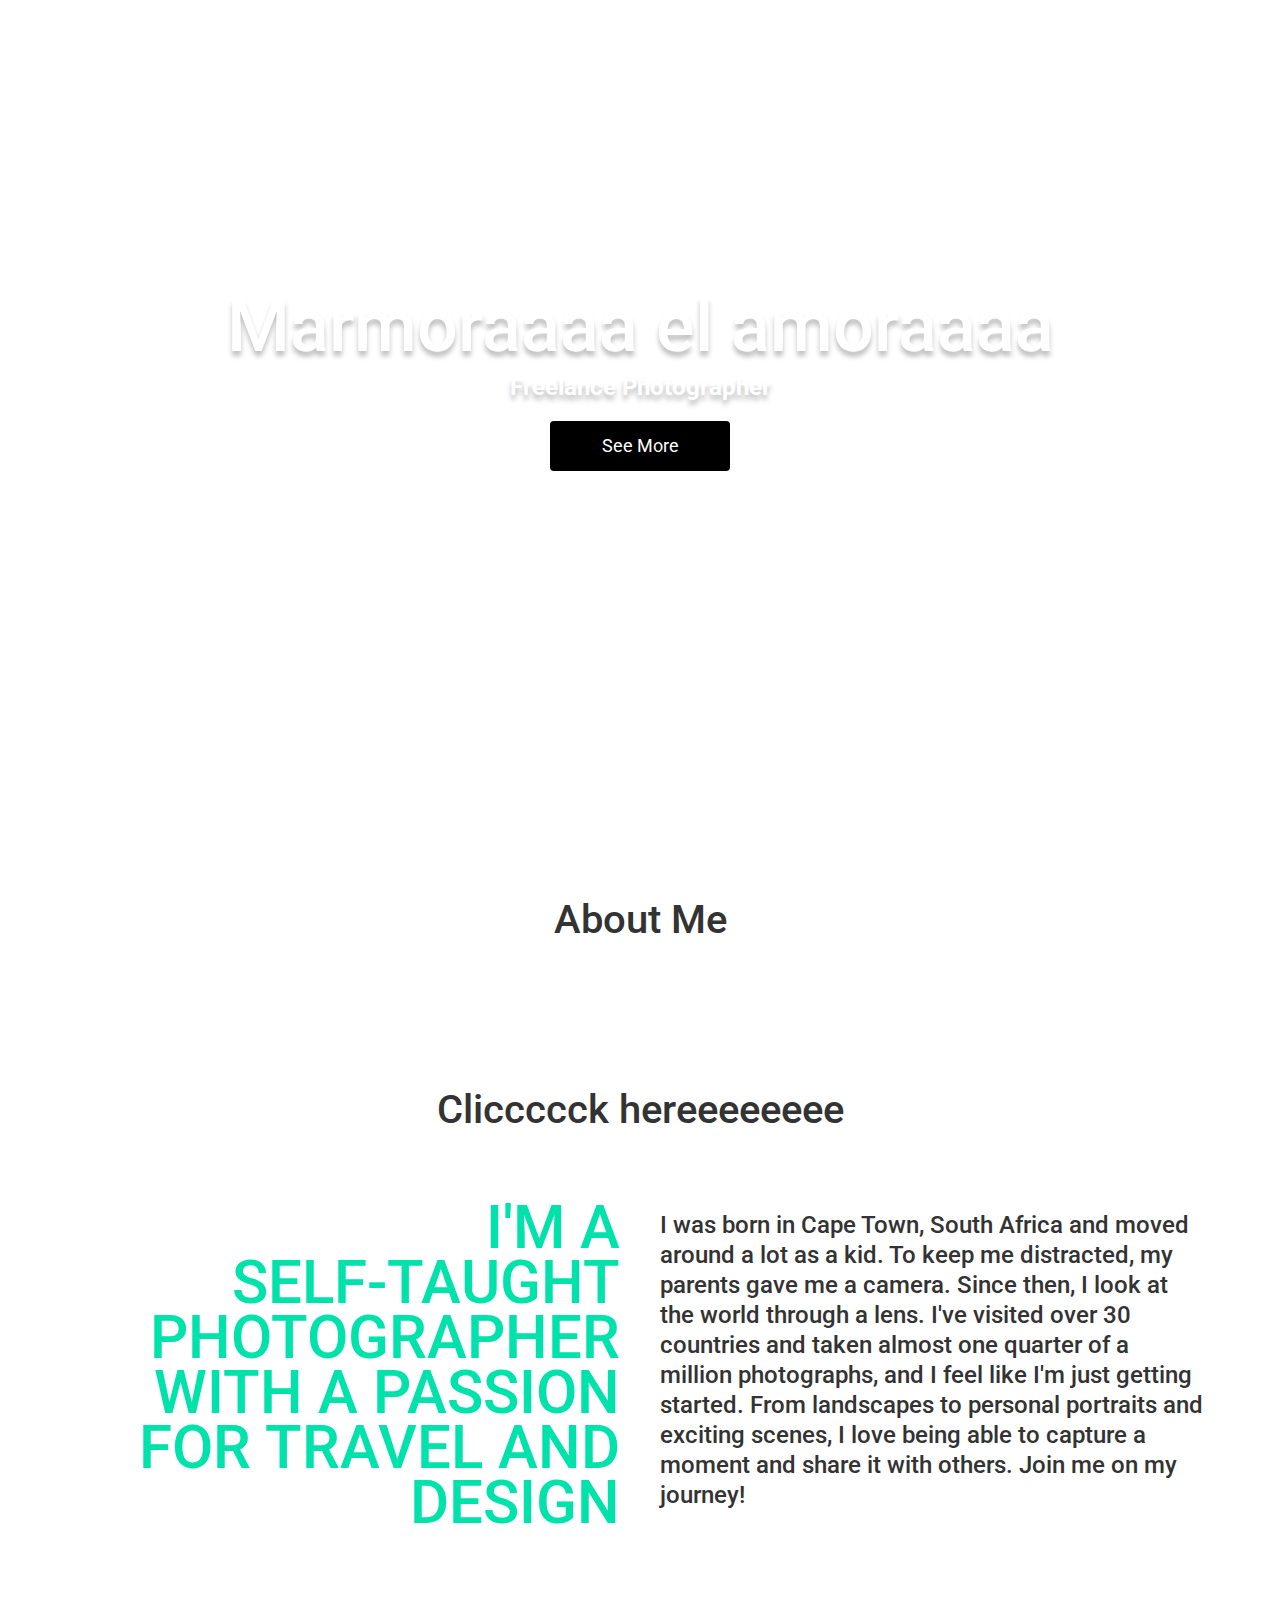
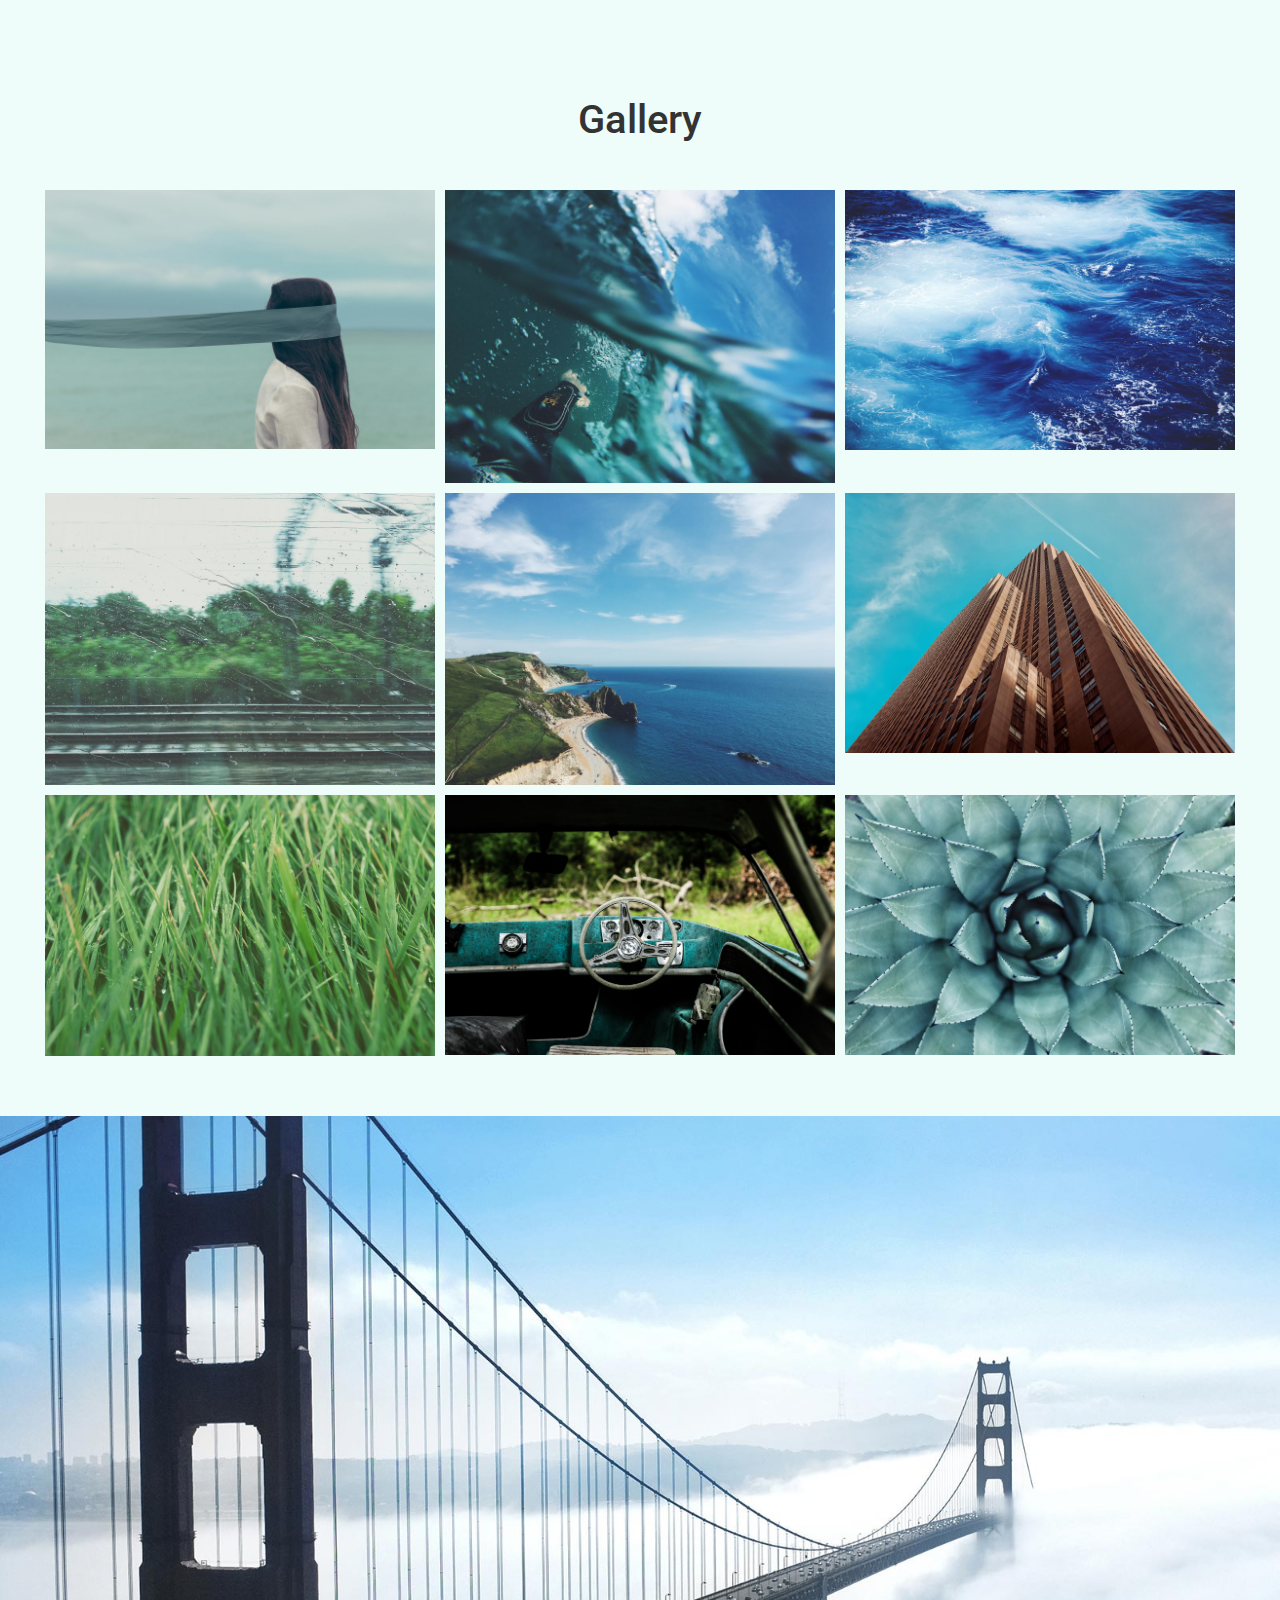
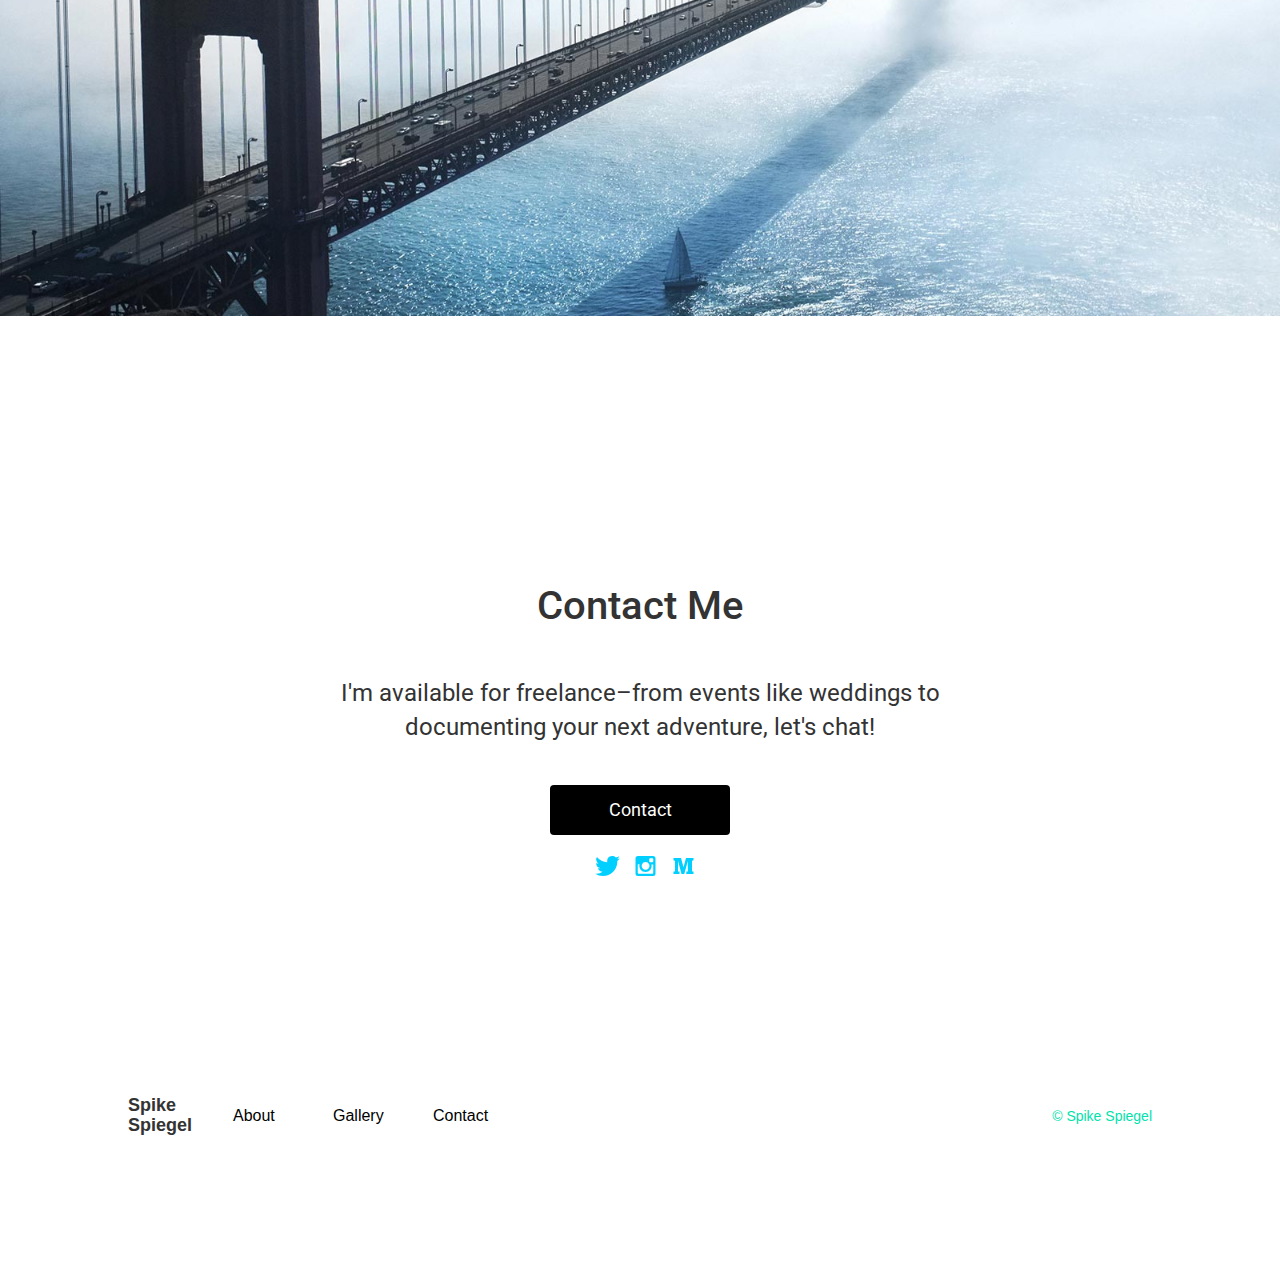
<file: indexx.html>
<!DOCTYPE html>
<html>
<head>
    <title>Portfolio</title>

    <link rel="stylesheet" href="https://maxcdn.bootstrapcdn.com/bootstrap/3.3.7/css/bootstrap.min.css" integrity="sha384-BVYiiSIFeK1dGmJRAkycuHAHRg32OmUcww7on3RYdg4Va+PmSTsz/K68vbdEjh4u" crossorigin="anonymous">

    <link rel="stylesheet" href="styles/styles.css">

    <link rel="stylesheet" href="https://fonts.googleapis.com/css?family=Roboto:100,700" type="text/css">
</head>
<body>
    <div id="intro" class="container-fluid hero landscape">
        <h1>Marmoraaaa el amoraaaa</h1>
        <h5>Freelance Photographer</h5>
        <a href="#gallery"><button type="button" class="cta">See More</button></a>
    </div>

    <div id="about" class="container hero">
        <h2>About Me</h2>
        <h2>Cliccccck hereeeeeeee</h2>
        <div class="row">
            <div class="col-md-6 left-col">
                <h2>I'm a <br> self-taught photographer with a passion for travel and design</h2>
            </div>
            <div class="col-md-6 right-col">
                <h5>I was born in Cape Town, South Africa and moved around a lot as a kid. To keep me distracted, my parents gave me a camera. Since then, I look at the world through a lens. I've visited over 30 countries and taken almost one quarter of a million photographs, and I feel like I'm just getting started. From landscapes to personal portraits and exciting scenes, I love being able to capture a moment and share it with others. Join me on my journey!</h5>
            </div>
        </div>
    </div>

    <div id="gallery" class="container-fluid hero">
        <h2>Gallery</h2>

        <div class="row">
            <div class="col-md-4"><img src="img/gallery/gallery-01.jpg"></div>
            <div class="col-md-4"><img src="img/gallery/gallery-02.jpg"></div>
            <div class="col-md-4"><img src="img/gallery/gallery-03.jpg"></div>
        </div>
        <div class="row">
            <div class="col-md-4"><img src="img/gallery/gallery-04.jpg"></div>
            <div class="col-md-4"><img src="img/gallery/gallery-05.jpg"></div>
            <div class="col-md-4"><img src="img/gallery/gallery-06.jpg"></div>
        </div>
        <div class="row">
            <div class="col-md-4"><img src="img/gallery/gallery-07.jpg"></div>
            <div class="col-md-4"><img src="img/gallery/gallery-08.jpg"></div>
            <div class="col-md-4"><img src="img/gallery/gallery-09.jpg"></div>
        </div>
    </div>

    <div class="hero container-fluid bridge"></div>

    <div id="contact" class="container-fluid hero">
        <h2>Contact Me</h2>

        <p>I'm available for freelance&ndash;from events like weddings to documenting your next adventure, let's chat!</p>

        <a href="mailto:mail@example.net"><button type="button" class="cta">Contact</button></a>

        <div id="social">
            <a href="http://www.twitter.com"><img src="img/icons/twitter.svg"></a>
            <a href="http://www.instagram.com"><img src="img/icons/instagram.svg"></a>
            <a href="http://www.medium.com"><img src="img/icons/medium.svg"></a>
        </div>
    </div>

    <div id="footer">
        <div class="footer-item">
            <h4>
                <b>Spike <br> Spiegel</b>
            </h4>
        </div>
        <div class="footer-item">
            <a href="#intro">About</a>
        </div>
        <div class="footer-item">
            <a href="#gallery">Gallery</a>
        </div>
        <div class="footer-item">
            <a href="#contact">Contact</a>
        </div>
        <div class="copyright">&copy; Spike Spiegel</div>
    </div>
</body>
</html>
</file>
<file: styles/styles.css>
.hero {
    font-family: "Roboto", serif;
    text-align: center;
    min-height: 800px;
    background-size: cover;
    padding-bottom: 50px;

    display: flex;
    align-items: center;
    justify-content: center;
    flex-direction: column;
}

.landscape.hero {
    color: white;
}

.hero h1 {
    line-height: 55px;
    font-size: 72px;
}

.hero h2 {
    margin-top: 100px;
    margin-bottom: 50px;
    font-size: 40px;
    line-height: 40px;
}

#intro h1, #intro h5 {
    text-shadow: rgba(0, 0, 0, .25) 0px 5px 5px;
}

#intro h5 {
    margin-bottom: 20px;
    font-size: 24px;
    font-weight: 700;
}

.cta {
    background-color: black;
    color: white;
    padding: 0;
    width: 180px;
    font-size: 18px;
    line-height: 50px;
    border: none;
    border-radius: 4px;
    cursor: pointer;
}

.cta:hover {
    background-color: #00CFFF;
}

#about {
    min-height: 0px;
}

#about .left-col {
    color: #00E2AC;
    padding: 20px;
    text-align: right;
    text-transform: uppercase;
    font-weight: 700;
}

#about .right-col {
    text-align: left;
    padding: 20px;
}

.left-col h2 {
    margin-top: 0;
    margin-bottom: 0;
    font-size: 60px;
    line-height: 55px;
}

.right-col h5 {
    font-size: 24px;
    line-height: 30px;
}

#gallery {
    background-color: #EEFDF9;
}

#gallery .col-md-4 {
    overflow: hidden;
    padding-top: 0;
    padding-right: 5px;
    padding-bottom: 10px;
    padding-left: 5px;
}

.col-md-4 img {
    height: 100%;
    max-width: 390px;
    max-height: 380px;
}

.hero.bridge {
    background-image: url(../img/bridge/full-width.jpg);
    width: 100%;
}

#contact p {
    font-size: 24px;
    margin-bottom: 40px;
    max-width: 740px;
}

#social {
    padding: 20px;
}

#social a {
    margin-top: 0;
    margin-right: 0;
    margin-bottom: 0;
    margin-left: 10px;
    text-decoration: none;
}

#social img {
    height: 20px;
}

#social img:hover {
    opacity: 0.5;
}

#footer {
    height: 40px;
    margin-left: 10%;
    margin-right: 10%;
    padding-bottom: 150px;

    display: flex;
    flex-direction: row;
    align-items: center;
}

#footer a {
    color: black;
    font-size: 16px;
    line-height: 40px;
    padding: 0;
    margin-left: 5px;
    margin-right: 20px;
}

#footer .footer-item {
    flex: 1;
    max-width: 100px;
}

.copyright {
    margin-left: auto;
    color: #00E2AC;
}

@media only screen and (max-width: 480px) {
    #intro {
        min-height: 640px;
    }

    .left-col h2 {
        font-size: 42px;
        line-height: 40px;
    }

    #footer {
        margin-left: 20px;
        margin-right: 20px;
    }

    #footer h4 {
        margin-right: 20px;
    }
}

@media only screen and (max-width: 992px) {
    .row {
        width: 100%;
    }

    .col-md-4 {
        width: 100%;
    }

    .col-md-4 img {
        width: 100%;
        max-width: 992px;
        max-height: 900px;
    }
}
</file>
